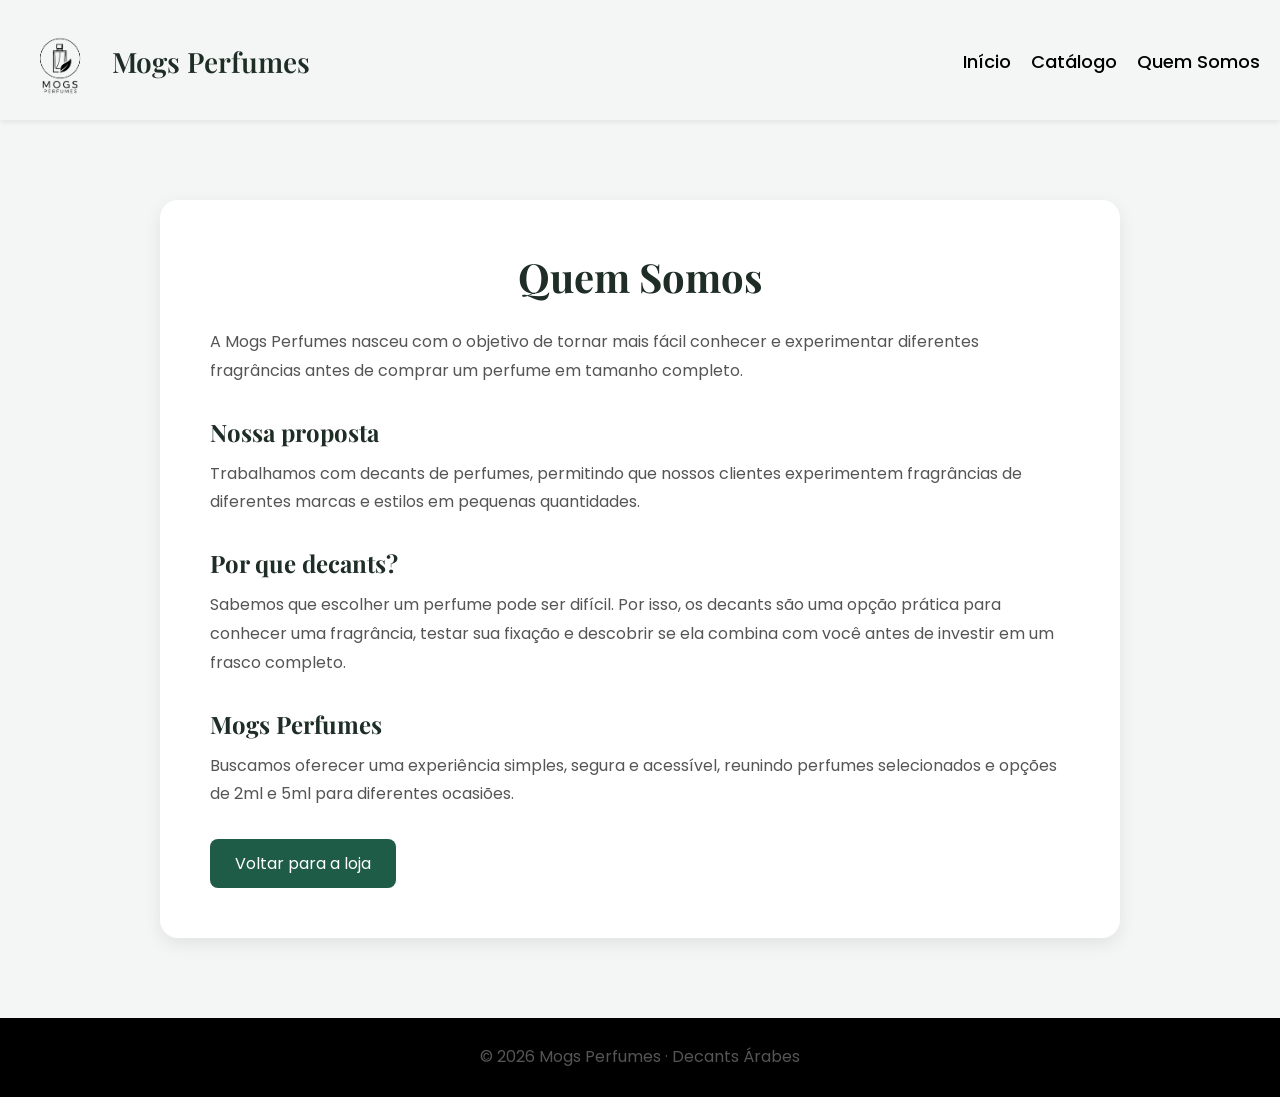
<file: quemsomos.html>
<!DOCTYPE html>
<html lang="pt-BR">

<head>
    <meta charset="UTF-8">
    <meta name="viewport" content="width=device-width, initial-scale=1.0">

    <title>Quem Somos | Mogs Perfumes</title>

    <link href="https://fonts.googleapis.com/css2?family=Poppins:wght@300;400;500;600&family=Playfair+Display:wght@500;600&display=swap" rel="stylesheet">

    <style>

        * {
            margin: 0;
            padding: 0;
            box-sizing: border-box;
        }

        body {
            font-family: 'Poppins', sans-serif;
            background: #f3f6f4;
            color: #1f2d27;
        }

        header {
            background: #f3f6f4;
            padding: 20px;
            height: 120px;
            box-shadow: 0 2px 6px rgba(0,0,0,0.08);
        }

        nav {
            display: flex;
            justify-content: space-between;
            align-items: center;
        }

        .logo {
            display: flex;
            align-items: center;
            gap: 12px;
        }

        .logo img {
            width: 80px;
        }

        .logo span {
            font-family: 'Playfair Display', serif;
            font-size: 28px;
            font-weight: 600;
        }

        nav ul {
            display: flex;
            gap: 20px;
            list-style: none;
        }

        nav a {
            color: #000;
            text-decoration: none;
            font-size: 18px;
            font-weight: 500;
        }

        nav a:hover {
            color: #1f5c47;
        }

        .container {
            max-width: 1000px;
            margin: 60px auto;
            padding: 20px;
        }

        .sobre {
            background: white;
            padding: 50px;
            border-radius: 18px;
            box-shadow: 0 6px 18px rgba(0,0,0,0.08);
        }

        h1 {
            font-family: 'Playfair Display', serif;
            font-size: 40px;
            margin-bottom: 25px;
            text-align: center;
        }

        h2 {
            font-family: 'Playfair Display', serif;
            margin-top: 30px;
            margin-bottom: 12px;
        }

        p {
            font-size: 16px;
            line-height: 1.8;
            color: #555;
        }

        .voltar {
            display: inline-block;
            margin-top: 30px;
            padding: 12px 25px;
            background: #1f5c47;
            color: white;
            text-decoration: none;
            border-radius: 8px;
        }

        .voltar:hover {
            background: #124a32;
        }

        footer {
            background: #000;
            color: #cfe3da;
            padding: 25px;
            text-align: center;
            margin-top: 60px;
        }

    </style>
</head>

<body>

<header>

    <nav>

        <div class="logo">
            <img src="imagens/logo sem fundo.png" alt="Mogs Perfumes">
            <span>Mogs Perfumes</span>
        </div>

        <ul>
            <li><a href="index.html">Início</a></li>
            <li><a href="index.html">Catálogo</a></li>
            <li><a href="quemsomos.html">Quem Somos</a></li>
        </ul>

    </nav>

</header>


<main class="container">

    <div class="sobre">

        <h1>Quem Somos</h1>

        <p>
            A Mogs Perfumes nasceu com o objetivo de tornar mais fácil
            conhecer e experimentar diferentes fragrâncias antes de
            comprar um perfume em tamanho completo.
        </p>

        <h2>Nossa proposta</h2>

        <p>
            Trabalhamos com decants de perfumes, permitindo que nossos
            clientes experimentem fragrâncias de diferentes marcas e
            estilos em pequenas quantidades.
        </p>

        <h2>Por que decants?</h2>

        <p>
            Sabemos que escolher um perfume pode ser difícil. Por isso,
            os decants são uma opção prática para conhecer uma fragrância,
            testar sua fixação e descobrir se ela combina com você antes
            de investir em um frasco completo.
        </p>

        <h2>Mogs Perfumes</h2>

        <p>
            Buscamos oferecer uma experiência simples, segura e acessível,
            reunindo perfumes selecionados e opções de 2ml e 5ml para
            diferentes ocasiões.
        </p>

        <a href="index.html" class="voltar">
            Voltar para a loja
        </a>

    </div>

</main>


<footer>
    <p>© 2026 Mogs Perfumes · Decants Árabes</p>
</footer>

</body>

</html>
</file>
